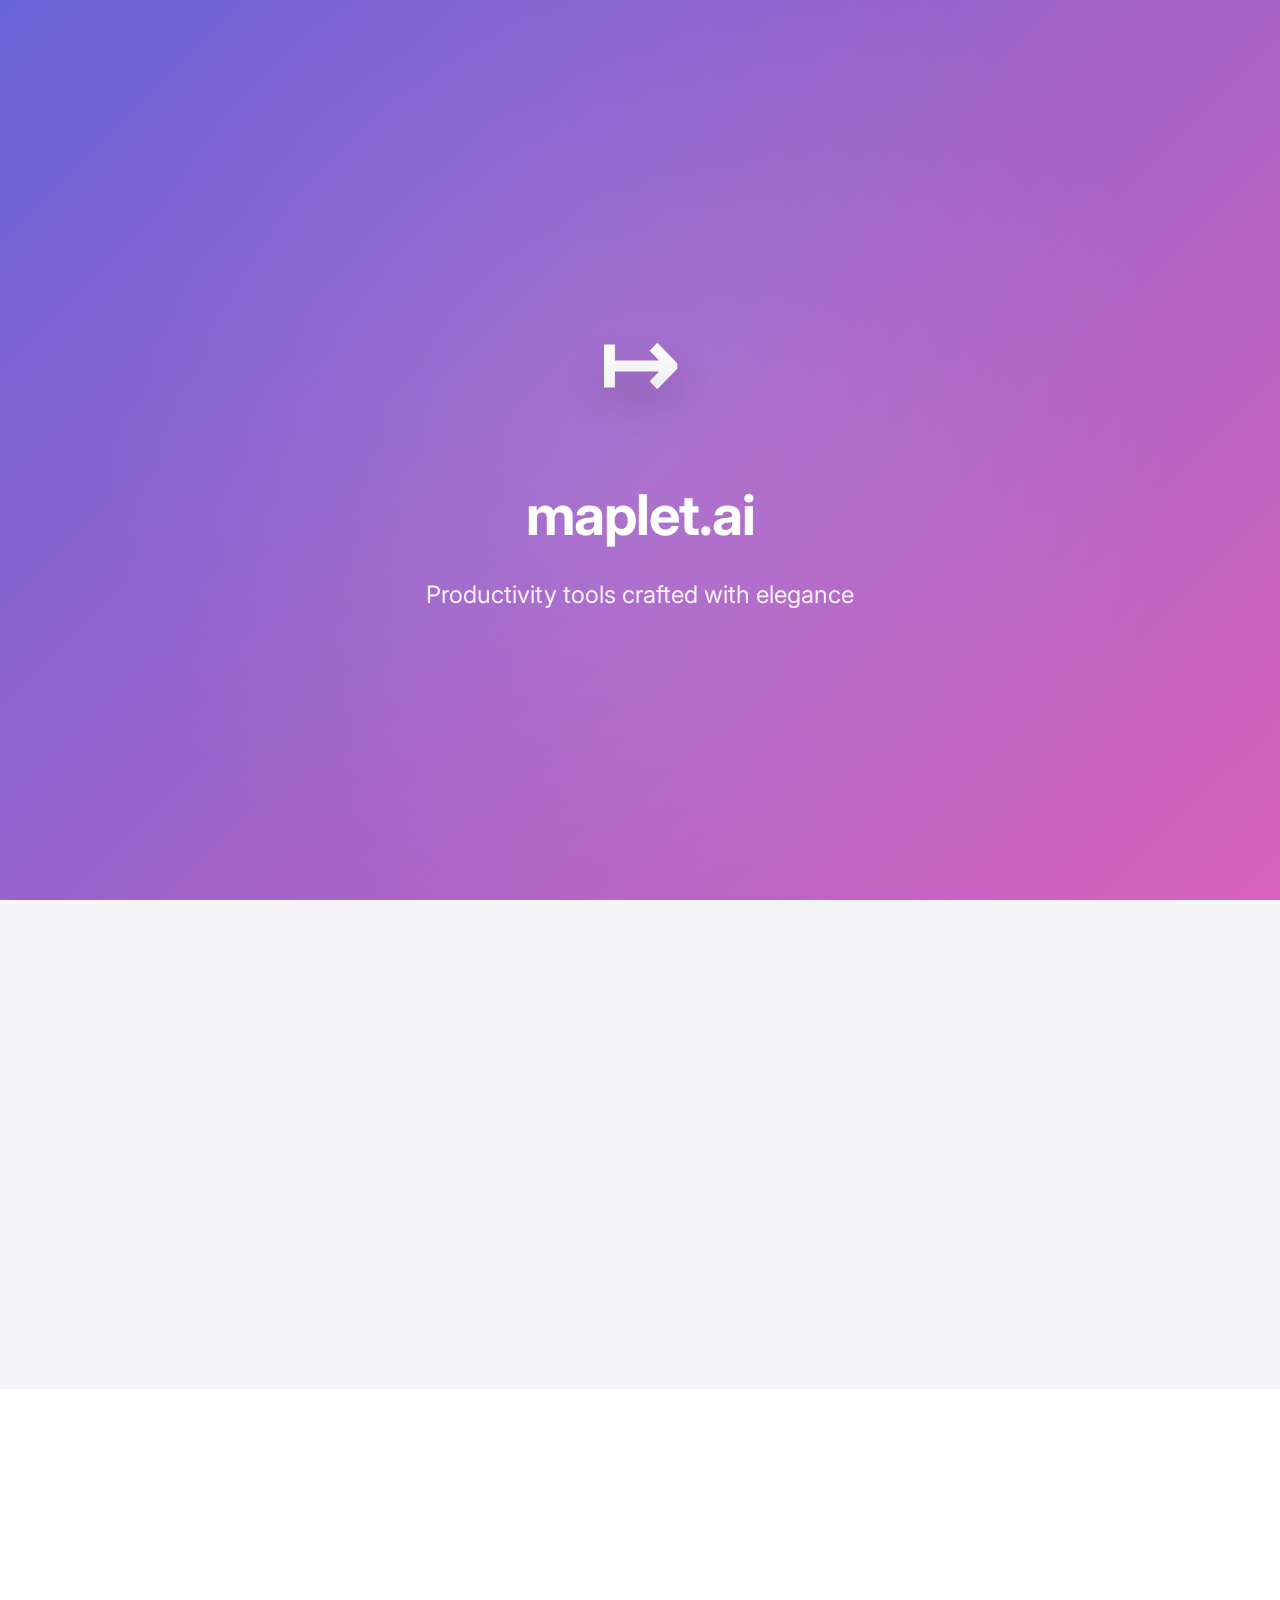
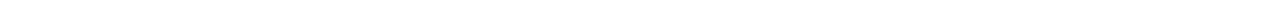
<file: index.html>
<!DOCTYPE html>
<html lang="en">
<head>
    <meta charset="UTF-8">
    <meta name="viewport" content="width=device-width, initial-scale=1.0">
    <title>maplet.ai</title>
    <link rel="stylesheet" href="styles.css">
    <link rel="preconnect" href="https://fonts.googleapis.com">
    <link rel="preconnect" href="https://fonts.gstatic.com" crossorigin>
    <link href="https://fonts.googleapis.com/css2?family=Inter:wght@400;500;600;700&family=JetBrains+Mono:wght@400;700&display=swap" rel="stylesheet">
</head>
<body>
    <main>
        <section class="hero">
            <div class="container fade-in">
                <div class="logo">
                    <span class="symbol">↦</span>
                </div>
                <h1>maplet.ai</h1>
                <p class="lead">Productivity tools crafted with elegance</p>
            </div>
        </section>

        <section class="products">
            <div class="container">
                <div class="product-grid fade-in">
                    <a href="meridi/" class="product-card">
                        <img src="meridi/assets/AppIcon~ios-marketing.png" alt="Meridi Icon" class="product-icon">
                        <h2>Meridi</h2>
                        <p>Time zone reminders, elegantly designed</p>
                        <div class="card-footer">
                            <span class="learn-more">Learn More</span>
                            <svg class="arrow-icon" viewBox="0 0 24 24" width="24" height="24">
                                <path fill="currentColor" d="M12 4l-1.41 1.41L16.17 11H4v2h12.17l-5.58 5.59L12 20l8-8z"/>
                            </svg>
                        </div>
                    </a>
                    <!-- More products will be added here -->
                </div>
            </div>
        </section>

        <section class="about">
            <div class="container fade-in">
                <div class="about-content">
                    <p>maplet.ai - Build tomorrow, today.</p>
                </div>
            </div>
        </section>
    </main>

    <script>
        // Fade in elements as they come into view
        const observerOptions = {
            root: null,
            rootMargin: '0px',
            threshold: 0.1
        };

        const observer = new IntersectionObserver((entries) => {
            entries.forEach(entry => {
                if (entry.isIntersecting) {
                    entry.target.classList.add('visible');
                }
            });
        }, observerOptions);

        document.querySelectorAll('.fade-in').forEach((element) => {
            observer.observe(element);
        });
    </script>
</body>
</html>
</file>
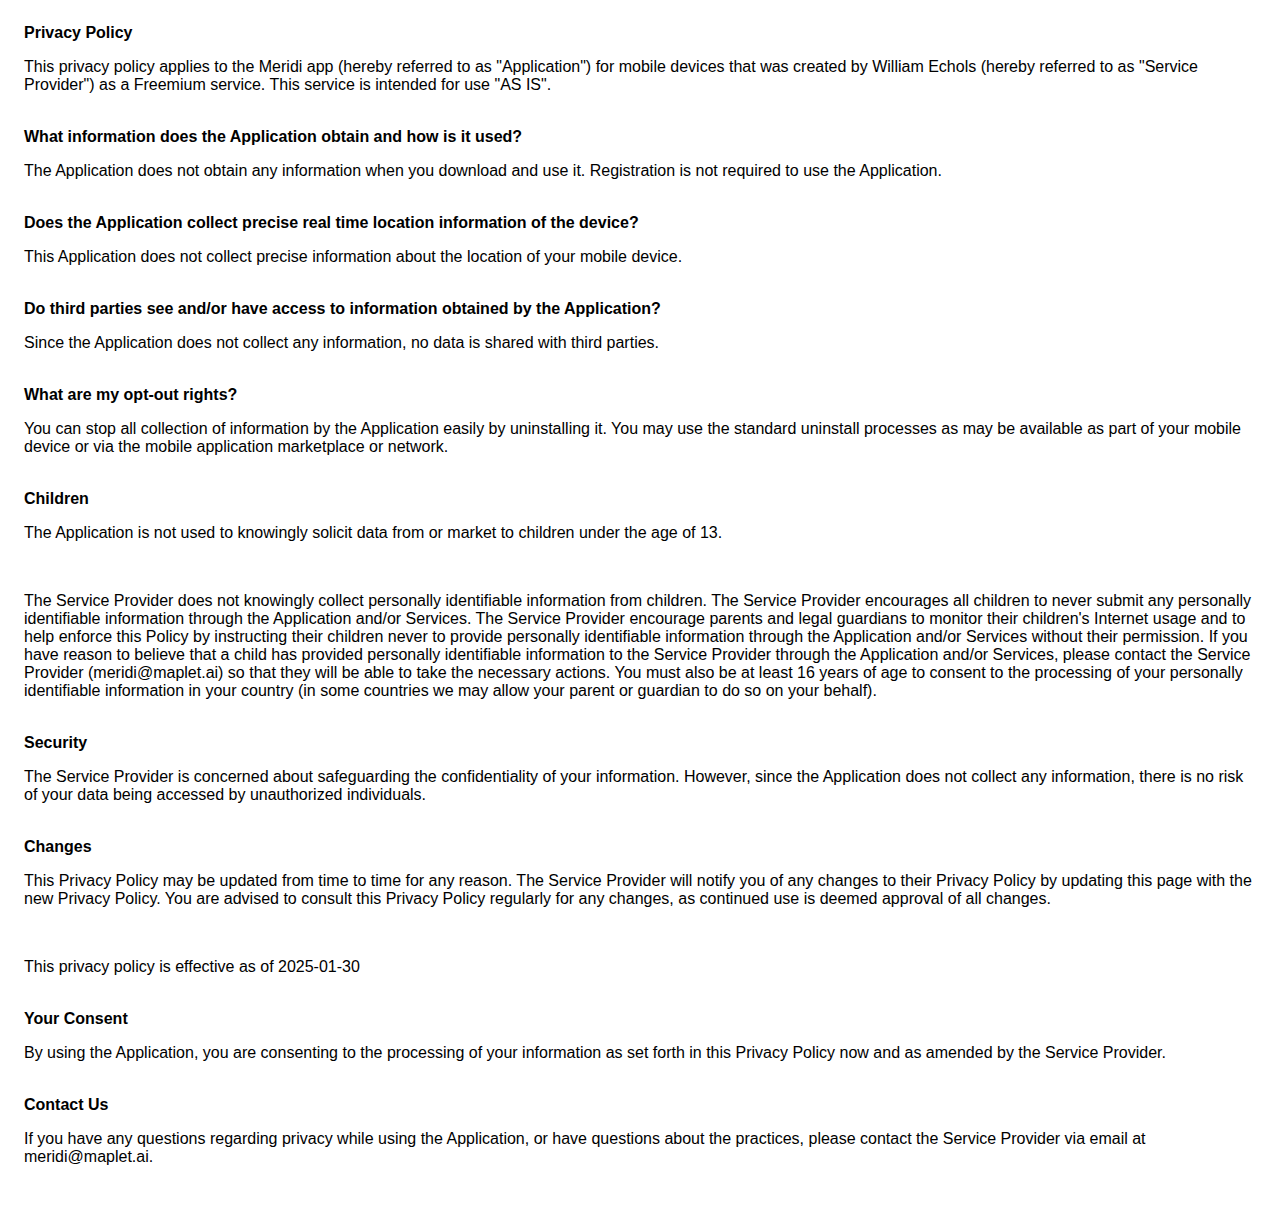
<file: privacy-policy.html>
<!DOCTYPE html>
    <html>
    <head>
      <meta charset='utf-8'>
      <meta name='viewport' content='width=device-width'>
      <title>Privacy Policy</title>
      <style> body { font-family: 'Helvetica Neue', Helvetica, Arial, sans-serif; padding:1em; } </style>
    </head>
    <body>
    <strong>Privacy Policy</strong><p>This privacy policy applies to the Meridi app (hereby referred to as "Application") for mobile devices that was created by William Echols (hereby referred to as "Service Provider") as a Freemium service. This service is intended for use "AS IS".</p><br><strong>What information does the Application obtain and how is it used?</strong><p>The Application does not obtain any information when you download and use it. Registration is not required to use the Application.</p><br><strong>Does the Application collect precise real time location information of the device?</strong><p>This Application does not collect precise information about the location of your mobile device.</p><br><strong>Do third parties see and/or have access to information obtained by the Application?</strong><p>Since the Application does not collect any information, no data is shared with third parties.</p><br><strong>What are my opt-out rights?</strong><p>You can stop all collection of information by the Application easily by uninstalling it. You may use the standard uninstall processes as may be available as part of your mobile device or via the mobile application marketplace or network.</p><br><strong>Children</strong><p>The Application is not used to knowingly solicit data from or market to children under the age of 13.</p><br><p>The Service Provider does not knowingly collect personally
identifiable information from children. The Service Provider 
encourages all children to never submit any personally
identifiable information through the Application and/or Services.
The Service Provider encourage parents and legal guardians to monitor 
their children's Internet usage and to help enforce this Policy by instructing 
their children never to provide personally identifiable information through the Application and/or Services without their permission. If you have reason to believe that a child 
has provided personally identifiable information to the Service Provider through the Application and/or Services, 
please contact the Service Provider (meridi@maplet.ai) so that they will be able to take the necessary actions. 
You must also be at least 16 years of age to consent to the processing 
of your personally identifiable information in your country (in some countries we may allow your parent 
or guardian to do so on your behalf).</p><br><strong>Security</strong><p>The Service Provider is concerned about safeguarding the confidentiality of your information. However, since the Application does not collect any information, there is no risk of your data being accessed by unauthorized individuals.</p><br><strong>Changes</strong><p>This Privacy Policy may be updated from time to time for any reason. The Service Provider will notify you of any changes to their Privacy Policy by updating this page with the new Privacy Policy. You are advised to consult this Privacy Policy regularly for any changes, as continued use is deemed approval of all changes.</p><br><p>This privacy policy is effective as of 2025-01-30</p><br><strong>Your Consent</strong><p>By using the Application, you are consenting to the processing of your information as set forth in this Privacy Policy now and as amended by the Service Provider.</p><br><strong>Contact Us</strong><p>If you have any questions regarding privacy while using the Application, or have questions about the practices, please contact the Service Provider via email at meridi@maplet.ai.</p>
    </body>
</html>
</file>
<file: styles.css>
:root {
    --primary-color: #6963d8;
    --secondary-color: #D863BB;
    --text-color: #333333;
    --light-gray: #f5f5f7;
    --white: #ffffff;
    --gradient: linear-gradient(135deg, var(--primary-color), var(--secondary-color));
}

* {
    margin: 0;
    padding: 0;
    box-sizing: border-box;
}

html {
    scroll-behavior: smooth;
}

body {
    font-family: 'Inter', -apple-system, BlinkMacSystemFont, sans-serif;
    line-height: 1.6;
    color: var(--text-color);
    background-color: var(--white);
}

.container {
    max-width: 1200px;
    margin: 0 auto;
    padding: 0 20px;
}

/* Hero Section */
.hero {
    min-height: 100vh;
    display: flex;
    align-items: center;
    justify-content: center;
    text-align: center;
    background: var(--gradient);
    color: var(--white);
    position: relative;
    overflow: hidden;
}

.hero::before {
    content: '';
    position: absolute;
    top: 0;
    left: 0;
    right: 0;
    bottom: 0;
    background: radial-gradient(circle at center, rgba(255,255,255,0.1) 0%, rgba(255,255,255,0) 70%);
    pointer-events: none;
}

.logo {
    margin-bottom: 2rem;
}

.symbol {
    font-family: 'JetBrains Mono', monospace;
    font-size: 6rem;
    font-weight: 700;
    background: var(--white);
    background-clip: text;
    -webkit-background-clip: text;
    color: transparent;
    text-shadow: 0 20px 40px rgba(0,0,0,0.2);
}

.hero h1 {
    font-size: 3.5rem;
    font-weight: 700;
    margin-bottom: 1rem;
    letter-spacing: -0.02em;
}

.hero .lead {
    font-size: 1.5rem;
    max-width: 600px;
    margin: 0 auto;
    opacity: 0.9;
}

/* Products Section */
.products {
    padding: 6rem 0;
    background-color: var(--light-gray);
}

.product-grid {
    display: grid;
    grid-template-columns: repeat(auto-fit, minmax(300px, 1fr));
    gap: 2rem;
    margin: 0 auto;
    max-width: 1000px;
}

.product-card {
    background: var(--white);
    padding: 2rem;
    border-radius: 25px;
    text-decoration: none;
    color: var(--text-color);
    box-shadow: 0 20px 40px rgba(0,0,0,0.1);
    transition: all 0.3s ease;
    position: relative;
    overflow: hidden;
}

.product-card::before {
    content: '';
    position: absolute;
    top: 0;
    left: 0;
    right: 0;
    height: 4px;
    background: var(--gradient);
    transform: scaleX(0);
    transform-origin: left;
    transition: transform 0.3s ease;
}

.product-card:hover {
    transform: translateY(-10px);
    box-shadow: 0 30px 60px rgba(0,0,0,0.15);
}

.product-card:hover::before {
    transform: scaleX(1);
}

.product-icon {
    width: 80px;
    height: 80px;
    border-radius: 20px;
    margin-bottom: 1.5rem;
}

.product-card h2 {
    font-size: 1.5rem;
    margin-bottom: 0.5rem;
    color: var(--primary-color);
}

.product-card p {
    font-size: 1rem;
    opacity: 0.8;
    margin-bottom: 1.5rem;
}

.card-footer {
    display: flex;
    align-items: center;
    justify-content: space-between;
    margin-top: auto;
}

.learn-more {
    font-weight: 500;
    color: var(--primary-color);
}

.arrow-icon {
    color: var(--primary-color);
    transition: transform 0.3s ease;
}

.product-card:hover .arrow-icon {
    transform: translateX(5px);
}

/* About Section */
.about {
    padding: 6rem 0;
    background-color: var(--white);
    text-align: center;
}

.about-content {
    max-width: 800px;
    margin: 0 auto;
}

.about-content p {
    font-size: 1.5rem;
    color: var(--text-color);
    opacity: 0.8;
}

/* Animations */
.fade-in {
    opacity: 0;
    transform: translateY(20px);
    transition: opacity 0.6s ease-out, transform 0.6s ease-out;
}

.fade-in.visible {
    opacity: 1;
    transform: translateY(0);
}

/* Responsive Design */
@media (max-width: 768px) {
    .hero h1 {
        font-size: 2.5rem;
    }
    
    .hero .lead {
        font-size: 1.25rem;
    }
    
    .symbol {
        font-size: 4rem;
    }
    
    .about-content p {
        font-size: 1.25rem;
    }
}

@media (max-width: 480px) {
    .product-grid {
        grid-template-columns: 1fr;
    }
    
    .symbol {
        font-size: 3rem;
    }
}
</file>
